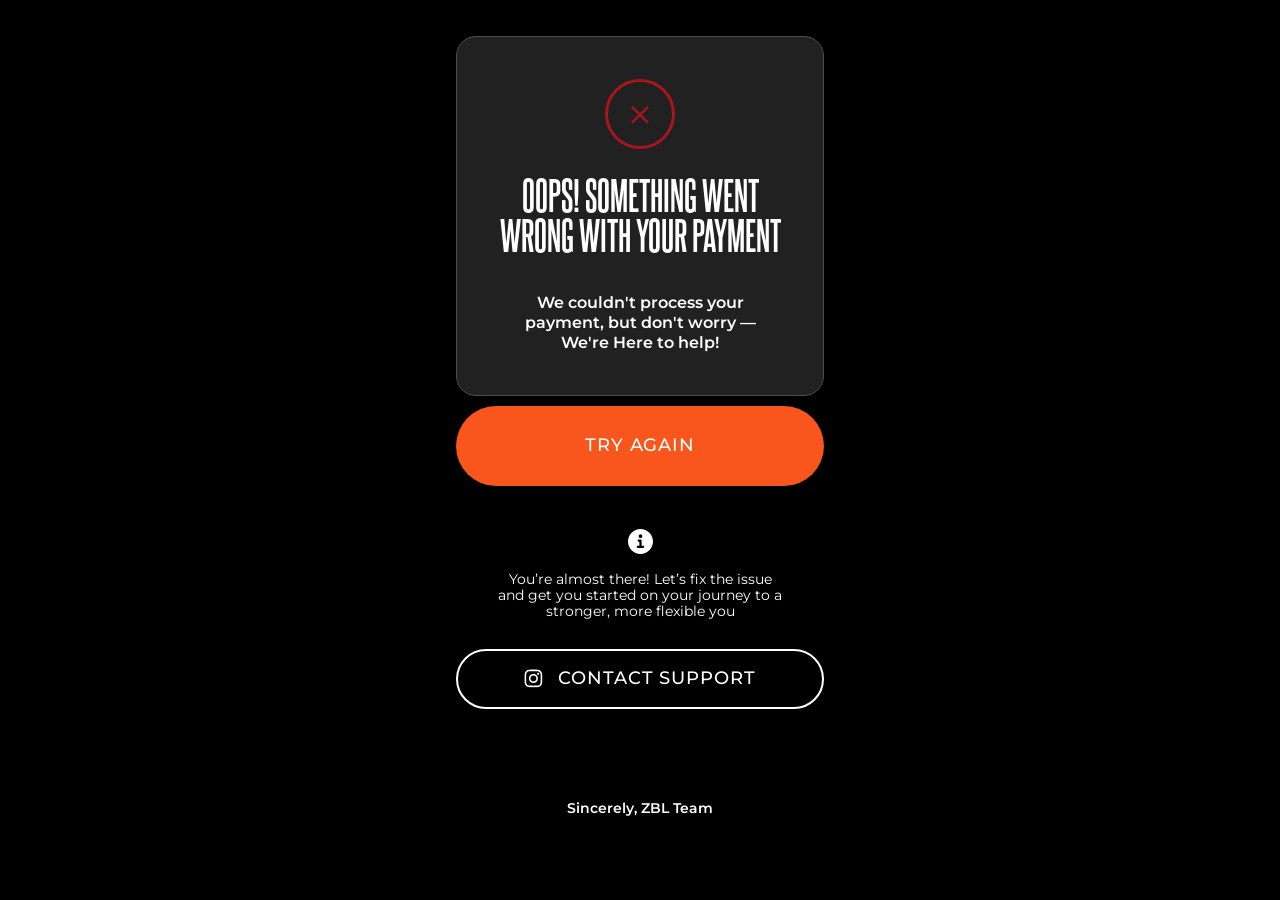
<file: failedpayment/index.html>
<!DOCTYPE html>
<html lang="en">
<head>

    <meta charset="UTF-8">
    <meta name="viewport" content="width=device-width, initial-scale=1.0">
    <link href="https://fonts.googleapis.com/css2?family=Montserrat:wght@250;300;400;500;600;700&display=swap"
        rel="stylesheet">
    <link href="https://fonts.googleapis.com/css2?family=Forum&display=swap" rel="stylesheet">
    <link rel="stylesheet" href="css/style.css">
    <link rel="stylesheet" href="css/fonts.css">
    <title>Something went wrong</title>
    <!-- Google Tag Manager -->
<script>(function(w,d,s,l,i){w[l]=w[l]||[];w[l].push({'gtm.start':
new Date().getTime(),event:'gtm.js'});var f=d.getElementsByTagName(s)[0],
j=d.createElement(s),dl=l!='dataLayer'?'&l='+l:'';j.async=true;j.src=
'https://www.googletagmanager.com/gtm.js?id='+i+dl;f.parentNode.insertBefore(j,f);
})(window,document,'script','dataLayer','GTM-K9M9JLQQ');</script>
<!-- End Google Tag Manager -->

</head>
<body> 
<!-- Google Tag Manager (noscript) -->
<noscript><iframe src="https://www.googletagmanager.com/ns.html?id=GTM-K9M9JLQQ"
height="0" width="0" style="display:none;visibility:hidden"></iframe></noscript>
<!-- End Google Tag Manager (noscript) -->

      <section class="container">
        <div class="wrap">
          <div class="circle">
            <svg width="18" height="19" viewBox="0 0 18 19" fill="none" xmlns="http://www.w3.org/2000/svg">
              <path d="M17.8985 2.53808L10.665 9.77158L17.7081 16.8147L15.9949 18.5279L8.95177 11.4848L1.71827 18.7183L0.0812134 17.0812L7.31471 9.84772L0.233498 2.7665L1.94669 1.05331L9.02791 8.13452L16.2614 0.901022L17.8985 2.53808Z" fill="#A9151D" />
            </svg> 
            </div> 
            <h3 class="title">Oops! Something went<br> wrong with your payment</h3>
            <p>We couldn't process your<br> payment, but don't worry —<br> We're Here to help!</p>
        </div>
       <a href="https://zubalenok.online/shop/item/12171"> <div class="btn">Try Again</div></a>
        <div class="info">
          <svg width="25" height="25" viewBox="0 0 25 25" fill="none" xmlns="http://www.w3.org/2000/svg">
  <g clip-path="url(#clip0_92_41)">
    <path fill-rule="evenodd" clip-rule="evenodd" d="M12.5 25C19.4036 25 25 19.4036 25 12.5C25 5.59645 19.4036 0 12.5 0C5.59645 0 0 5.59645 0 12.5C0 19.4036 5.59645 25 12.5 25ZM9.82143 16.7411C9.20504 16.7411 8.70536 17.2407 8.70536 17.8571C8.70536 18.4736 9.20504 18.9732 9.82143 18.9732H12.5H15.1786C15.795 18.9732 16.2946 18.4736 16.2946 17.8571C16.2946 17.2407 15.795 16.7411 15.1786 16.7411H13.6161V11.6071C13.6161 10.9907 13.1164 10.4911 12.5 10.4911H10.7143C10.0979 10.4911 9.59821 10.9907 9.59821 11.6071C9.59821 12.2235 10.0979 12.7232 10.7143 12.7232H11.3839V16.7411H9.82143ZM14.2857 7.14286C14.2857 8.12907 13.4862 8.92857 12.5 8.92857C11.5138 8.92857 10.7143 8.12907 10.7143 7.14286C10.7143 6.15664 11.5138 5.35714 12.5 5.35714C13.4862 5.35714 14.2857 6.15664 14.2857 7.14286Z" fill="white" />
  </g>
  <defs>
    <clipPath id="clip0_92_41">
      <rect width="25" height="25" fill="white" />
    </clipPath>
  </defs>
</svg>
<p>You’re almost there! Let’s fix the issue<br> and get you started on your journey to a<br> stronger, more flexible you</p>
        </div>
        <a href="https://www.instagram.com/zubalenok.team/">
        <div class="btn-inst">
          <svg width="19" height="19" viewBox="0 0 19 19" fill="none" xmlns="http://www.w3.org/2000/svg">
  <g clip-path="url(#clip0_92_48)">
    <path d="M15.2065 4.7119V4.71249C15.2065 5.29824 14.7316 5.77261 14.1464 5.77261C13.5613 5.77261 13.0863 5.29765 13.0863 4.71249C13.0863 4.12674 13.5613 3.65236 14.1464 3.65236C14.7316 3.65295 15.206 4.12674 15.2065 4.7119ZM9.4286 12.3744C7.80159 12.3744 6.48276 11.0556 6.48276 9.42854C6.48276 7.80152 7.80159 6.4827 9.4286 6.4827C11.0556 6.4827 12.3744 7.80152 12.3744 9.42854C12.3744 11.055 11.0562 12.3738 9.42978 12.3738H9.42919L9.4286 12.3744ZM9.4286 4.89104C6.92237 4.89104 4.8911 6.9229 4.8911 9.42854C4.8911 11.9342 6.92296 13.966 9.4286 13.966C11.9348 13.966 13.9661 11.9342 13.9661 9.42854C13.9661 9.42854 13.9661 9.42854 13.9661 9.42795C13.9661 6.92231 11.9348 4.89045 9.4286 4.89045C9.4286 4.89045 9.4286 4.89045 9.42801 4.89045L9.4286 4.89104ZM9.4286 2.18269C11.7875 2.18269 12.0686 2.19447 13.0003 2.23513C13.5913 2.2422 14.1535 2.35417 14.6738 2.55217L14.6402 2.54097C15.4146 2.84268 16.0156 3.44376 16.3109 4.19804L16.3179 4.21808C16.5042 4.70483 16.6149 5.2676 16.622 5.85511V5.85806C16.6639 6.79031 16.6733 7.07022 16.6733 9.42972C16.6733 11.7892 16.6621 12.0697 16.6191 13.0014C16.6079 13.593 16.4953 14.1552 16.2979 14.6755L16.3091 14.6414C16.1571 15.0397 15.932 15.3791 15.6473 15.6585L15.6467 15.6591C15.368 15.9443 15.0286 16.1694 14.6497 16.3126L14.6308 16.3191C14.1423 16.5053 13.5778 16.6161 12.9879 16.6231H12.9849C12.0468 16.665 11.7704 16.6744 9.4068 16.6744C7.042 16.6744 6.76621 16.6632 5.82866 16.6202C5.23466 16.609 4.67012 16.4964 4.14742 16.299L4.18219 16.3102C3.78384 16.1605 3.44441 15.9348 3.16744 15.649L3.16685 15.6485C2.87869 15.3715 2.65241 15.0315 2.51039 14.6508L2.5045 14.6325C2.31887 14.1446 2.20632 13.5806 2.19512 12.9914V12.9866C2.16212 12.0585 2.15034 11.7721 2.15034 9.4197C2.15034 7.0661 2.16212 6.77911 2.19512 5.83979C2.20632 5.24638 2.31828 4.68243 2.51569 4.16033L2.5045 4.1951C2.65005 3.79497 2.87692 3.45436 3.16626 3.17917L3.16744 3.17799C3.44323 2.88806 3.78325 2.66236 4.16451 2.5227L4.18278 2.51681C4.66776 2.32942 5.22817 2.21686 5.81392 2.20685H5.81805C6.75678 2.17385 7.03316 2.16265 9.39619 2.16265L9.4286 2.18269ZM9.4286 0.591614C7.02785 0.591614 6.7285 0.60281 5.78564 0.644649C5.01073 0.661149 4.27589 0.810828 3.59585 1.0707L3.64064 1.05597C3.02778 1.28992 2.50567 1.63701 2.0755 2.07426L2.07491 2.07485C1.63589 2.50502 1.28939 3.02772 1.06546 3.61111L1.05544 3.64058C0.8103 4.27583 0.660621 5.01126 0.644711 5.77851V5.78558C0.600514 6.72843 0.591675 7.02779 0.591675 9.42854C0.591675 11.8293 0.602871 12.1286 0.644711 13.0715C0.661211 13.8464 0.810889 14.5813 1.07076 15.2613L1.05603 15.2165C1.5251 16.4075 2.44969 17.332 3.61 17.7905L3.64064 17.8011C4.27589 18.0457 5.01132 18.1953 5.77857 18.2118H5.78564C6.7285 18.256 7.02785 18.2649 9.4286 18.2649C11.8294 18.2649 12.1287 18.2537 13.0716 18.2118C13.8465 18.1948 14.5813 18.0457 15.2614 17.7858L15.2166 17.8011C16.4075 17.332 17.3321 16.4075 17.7906 15.2471L17.8012 15.2165C18.0463 14.5813 18.1954 13.8458 18.2119 13.0786V13.0715C18.2561 12.1286 18.2649 11.8293 18.2649 9.42854C18.2649 7.02779 18.2537 6.72843 18.2119 5.78558C18.1948 5.01067 18.0457 4.27583 17.7859 3.59579L17.8012 3.64058C17.5666 3.02772 17.2201 2.50561 16.7823 2.07544L16.7817 2.07485C16.3515 1.63583 15.8288 1.28933 15.2454 1.0654L15.216 1.05538C14.5807 0.810239 13.8453 0.66056 13.078 0.644649H13.071C12.1281 0.600453 11.8288 0.591614 9.42801 0.591614H9.4286Z" fill="white" />
  </g>
  <defs>
    <clipPath id="clip0_92_48">
      <rect width="18.8571" height="18.8571" fill="white" />
    </clipPath>
  </defs>
</svg>
<p>Contact Support</p>
        </div></a>
        <p class="team">Sincerely, ZBL Team</p>
      </section>
</body>
</html>
</file>
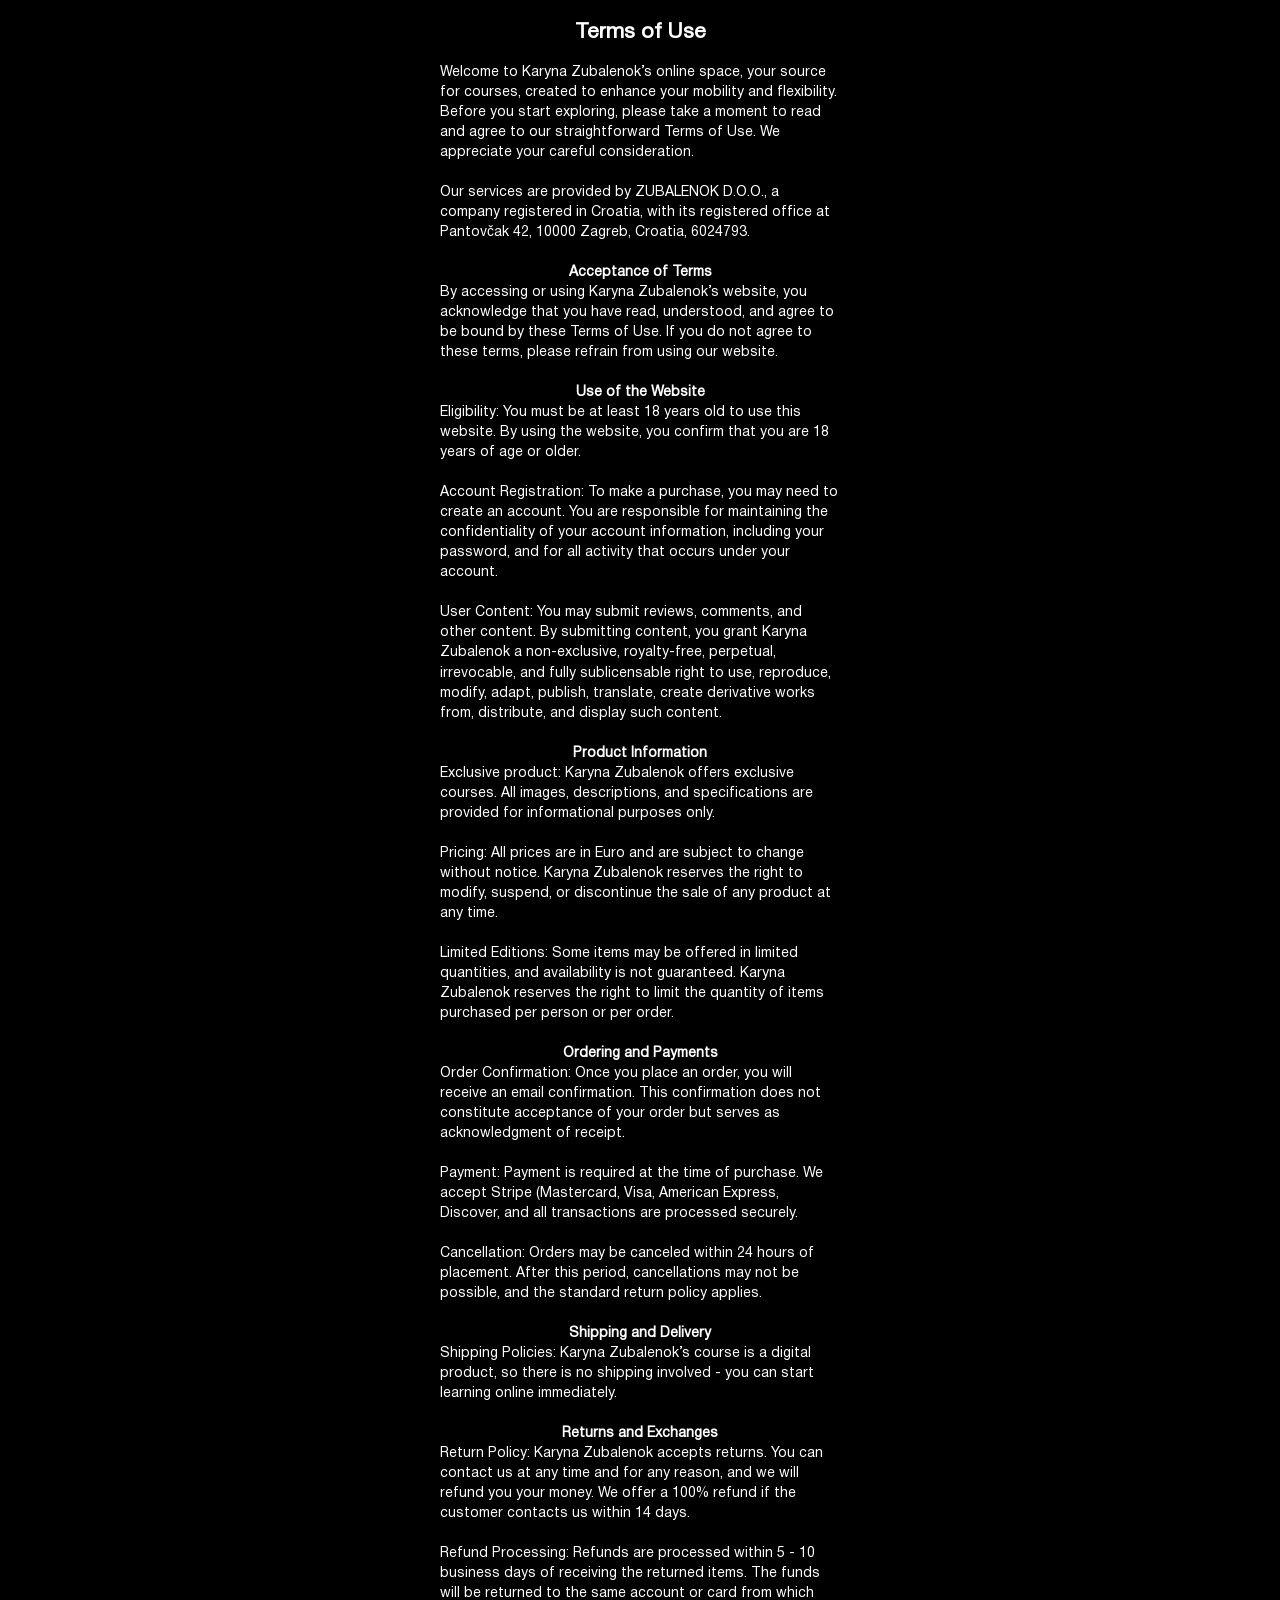
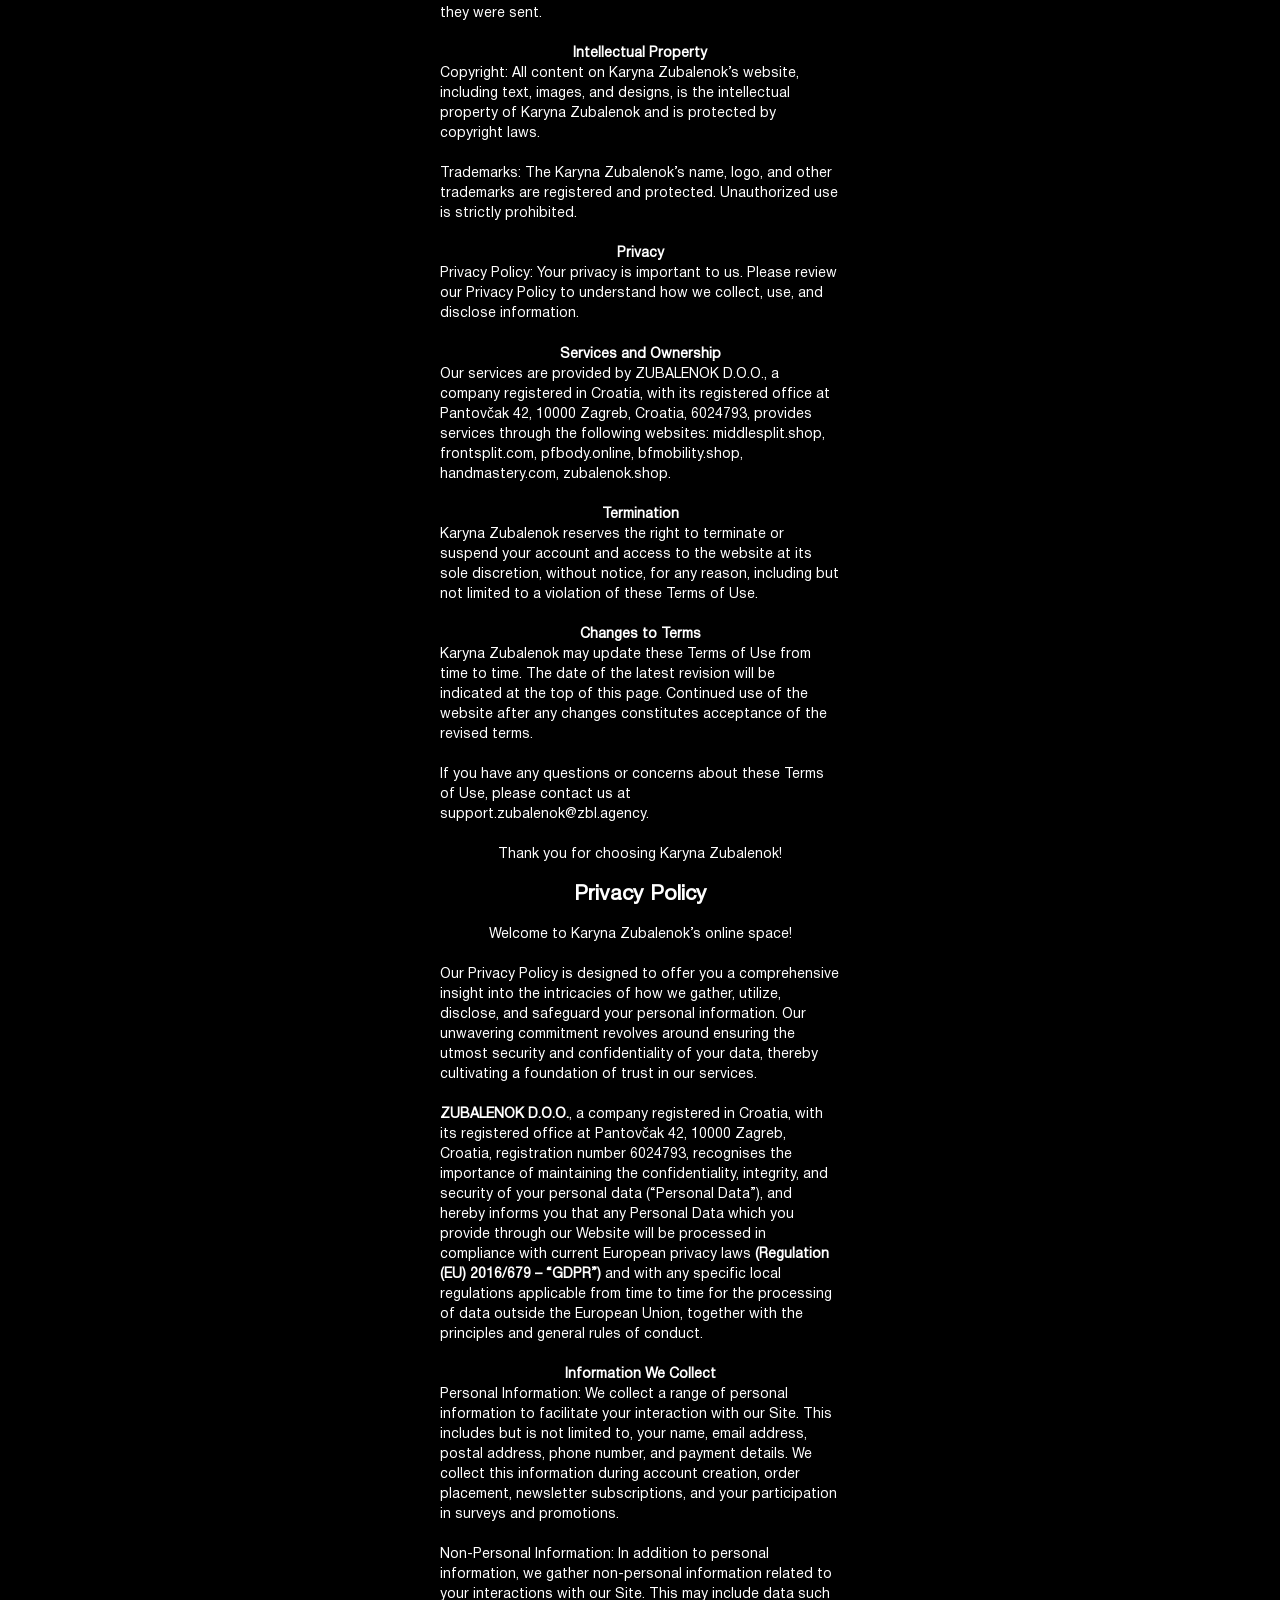
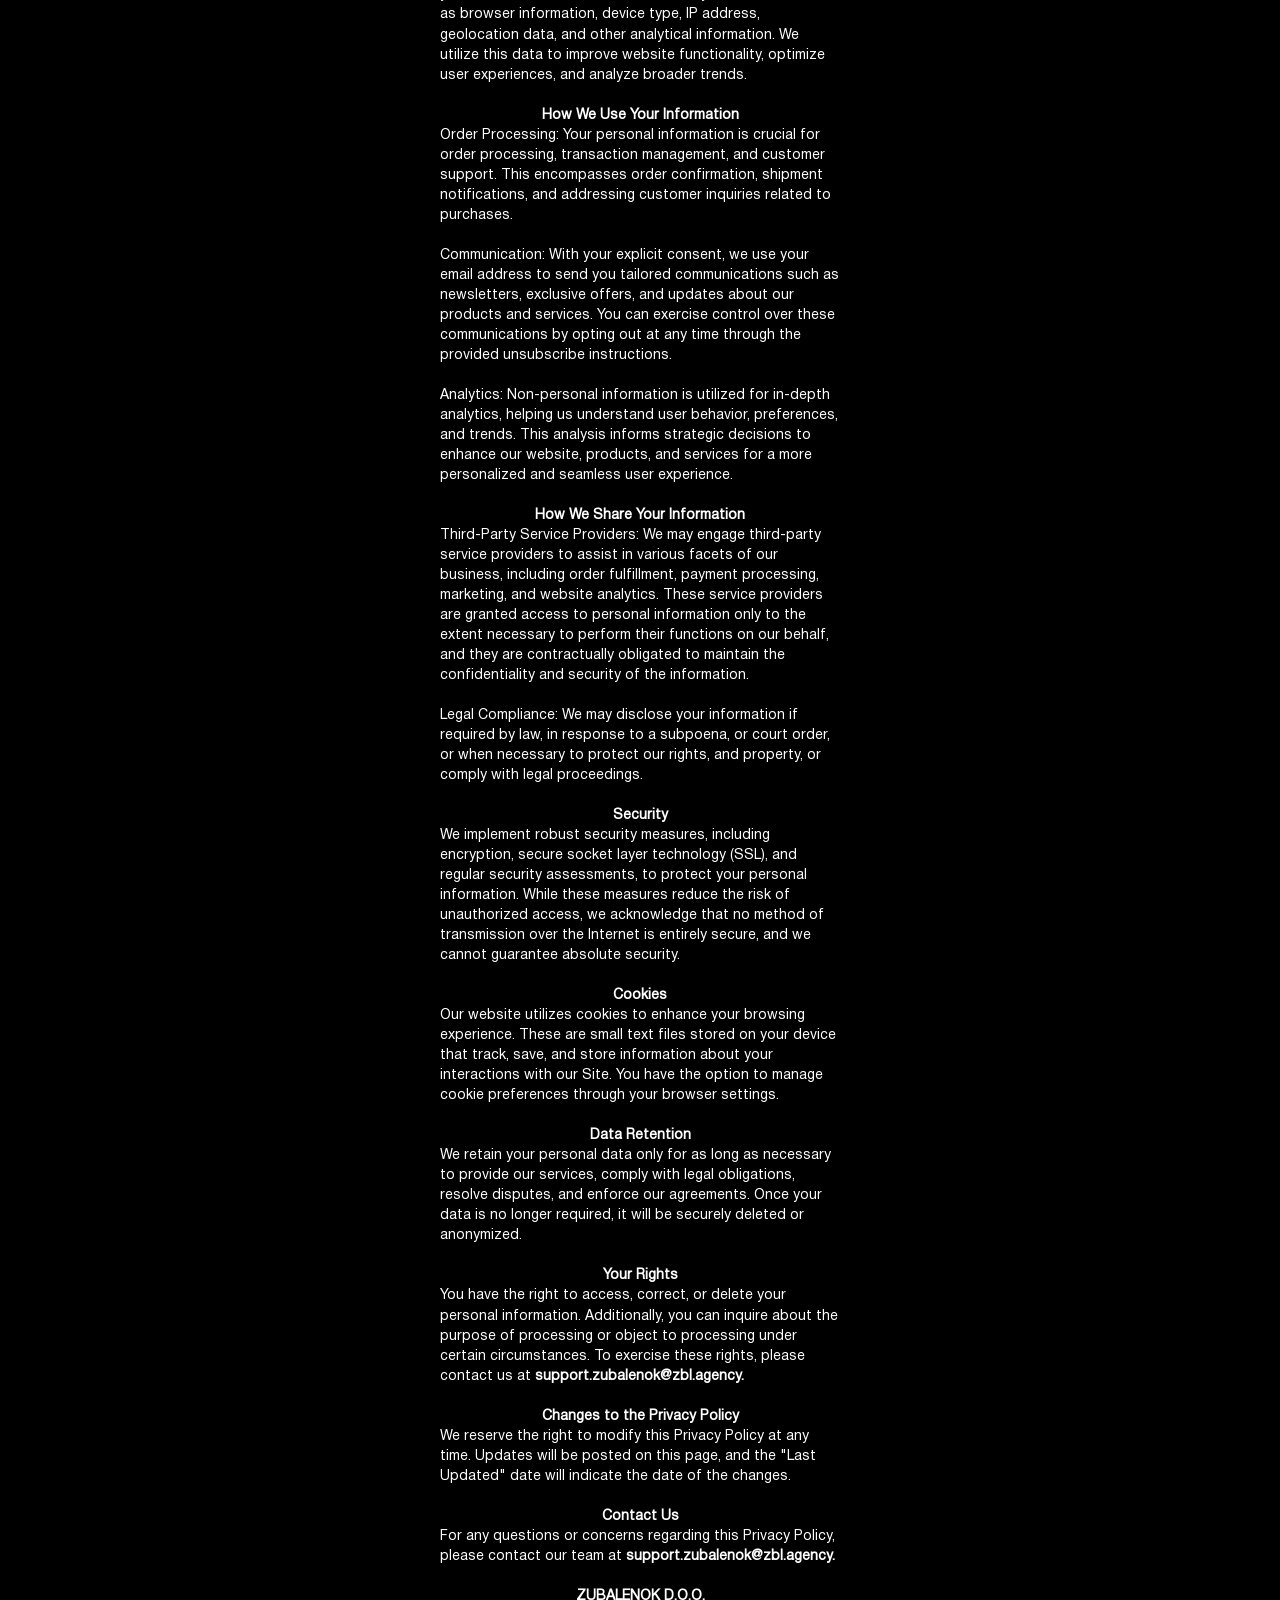
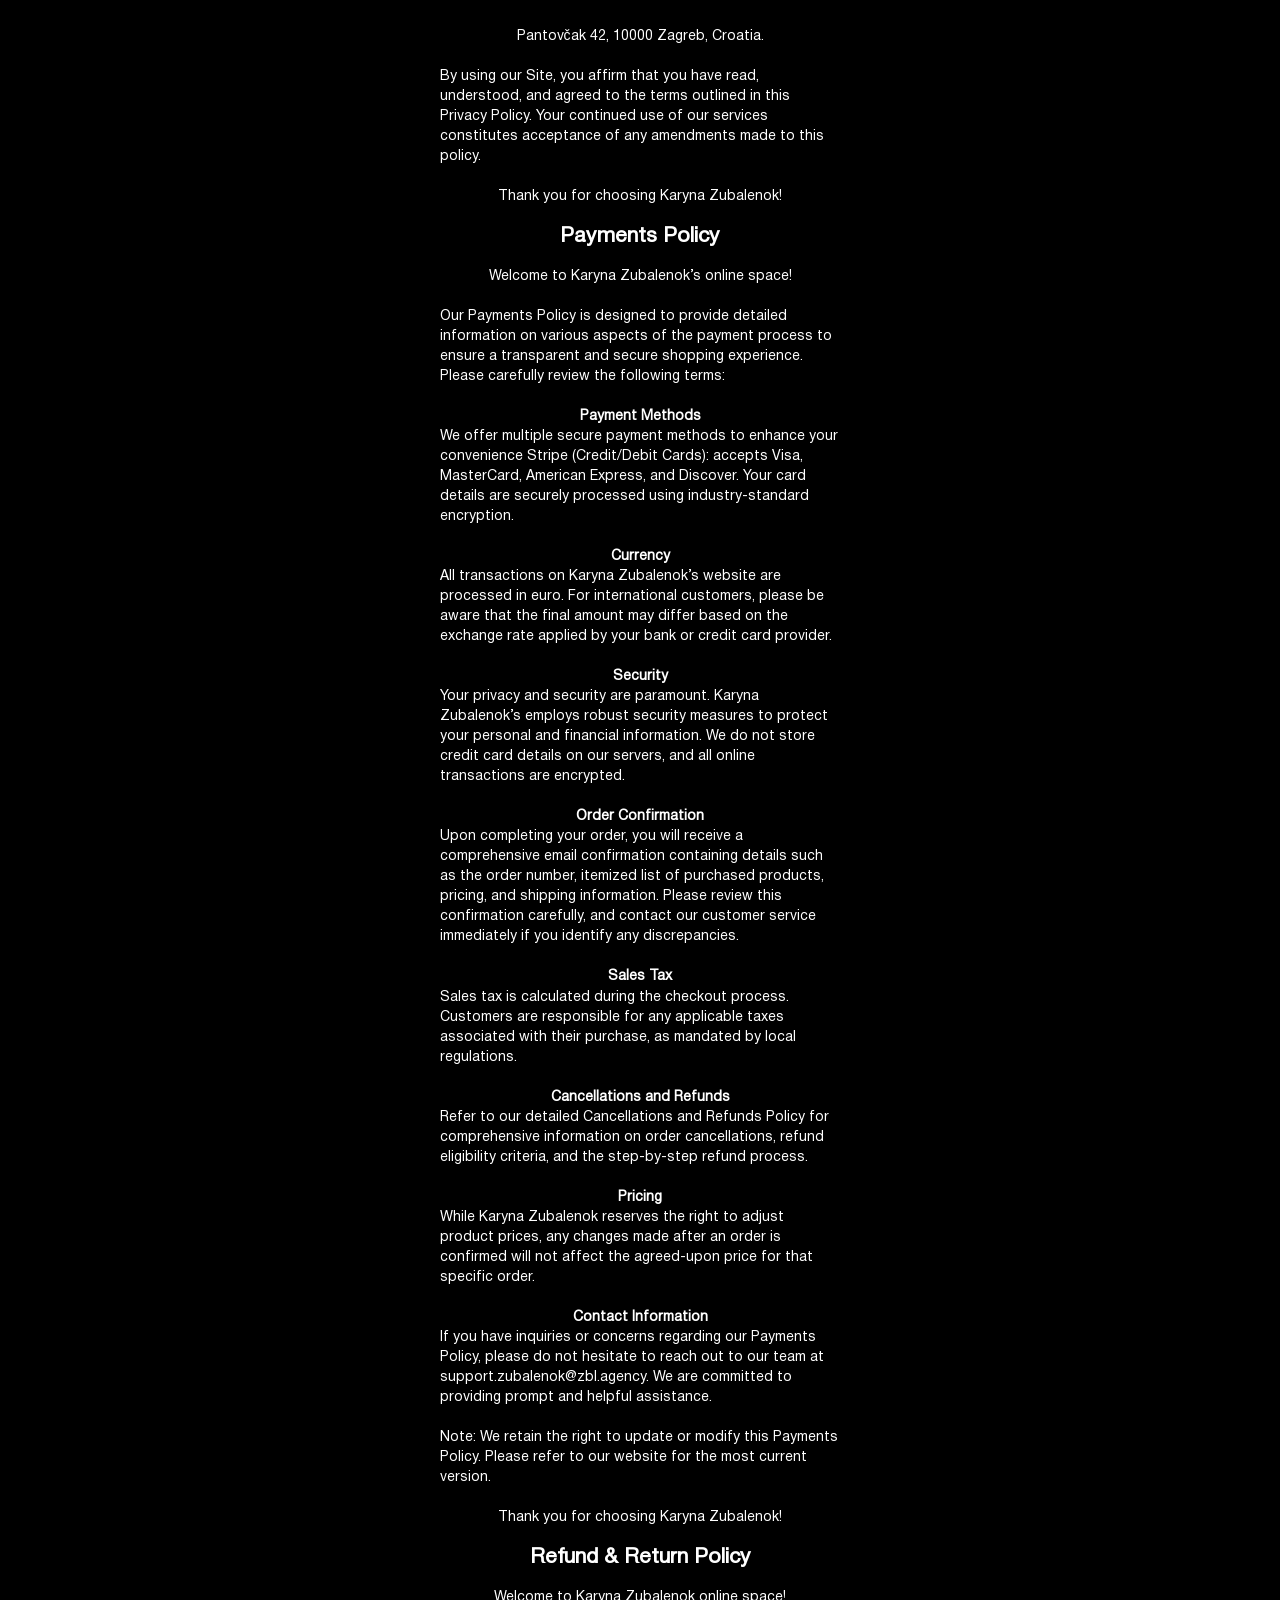
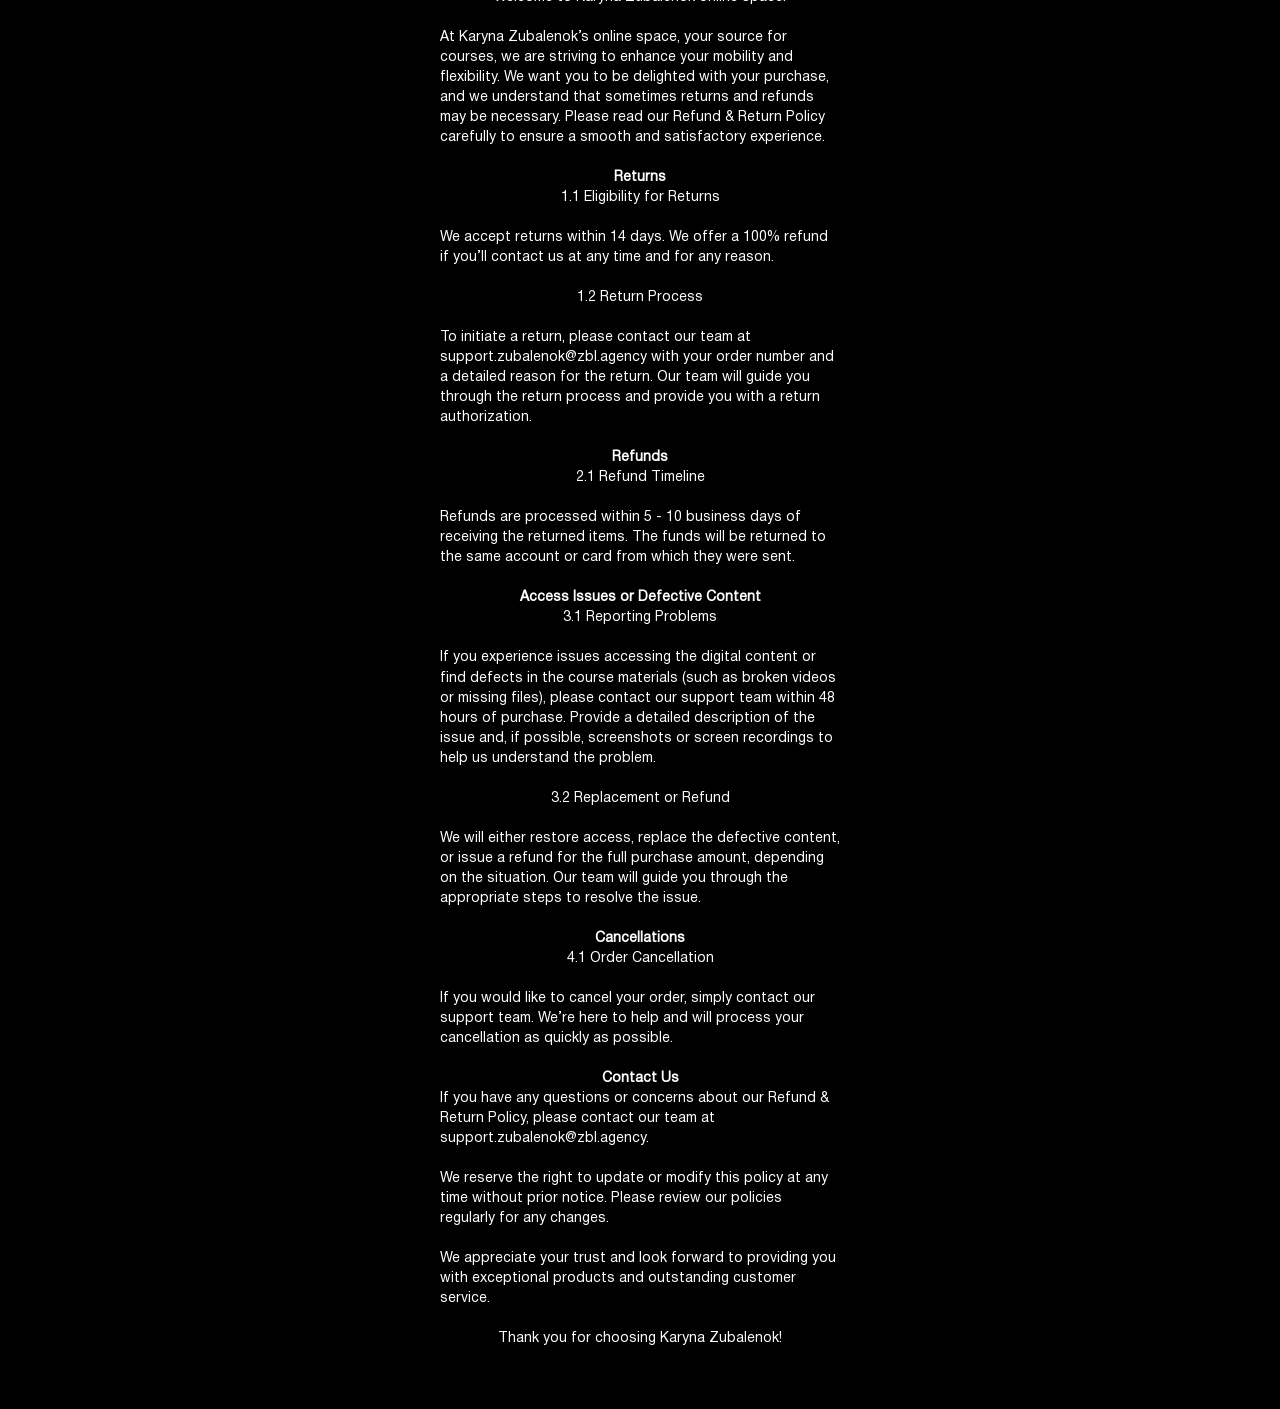
<file: policy/index.html>
<!DOCTYPE html>
<html lang="en">
<head>
    <meta charset="UTF-8">
    <meta name="viewport" content="width=device-width, initial-scale=1.0">
    <link href="https://fonts.googleapis.com/css2?family=Montserrat:wght@250;300;400;500;700&display=swap"
        rel="stylesheet">
    <link href="https://fonts.googleapis.com/css2?family=Forum&display=swap" rel="stylesheet">
    <link rel="stylesheet" href="css/style.css">
    <link rel="stylesheet" href="css/fonts.css">
    <title>Privacy Policy and User Agreement</title>

</head>
<body> 
    <div class="selection">
        <div class="head">
<h2>Terms of Use</h2><br>

<p>Welcome to Karyna Zubalenok’s online space, your source for courses, created to enhance your mobility and flexibility. Before you start exploring, 
please take a moment to read and agree to our straightforward Terms of Use. 
We appreciate your careful consideration.</p><br>
<p>Our services are provided by ZUBALENOK D.O.O., a company registered in Croatia, with its registered 
office at Pantovčak 42, 10000 Zagreb, Croatia, 6024793.</p><br>
<p><strong>Acceptance of Terms</strong></p>
<p>By accessing or using Karyna Zubalenok’s website, you acknowledge that you have read, understood, and agree to be bound by these Terms of Use. 
If you do not agree to these terms, please refrain from using our website.</p><br>

<p><strong>Use of the Website</strong></p>
<p>Eligibility: You must be at least 18 years old to use this website. By using the website, you confirm 
that you are 18 years of age or older.</p><br>

<p>Account Registration: To make a purchase, you may need to create an account. 
You are responsible for maintaining the confidentiality of 
your account information, including your password, and for all activity 
that occurs under your account.</p><br>

<p>User Content: You may submit reviews, comments, and other content. By submitting content, 
you grant Karyna Zubalenok a non-exclusive, royalty-free, perpetual, irrevocable, and fully 
sublicensable right to use, reproduce, modify, adapt, publish, translate, create derivative 
works from, distribute, and display such content.</p><br>

<p><strong>Product Information</strong></p>

<p>Exclusive product: Karyna Zubalenok offers exclusive courses. All images, descriptions, 
and specifications are provided for informational purposes only.</p><br>

<p>Pricing: All prices are in Euro and are subject to change without notice. Karyna Zubalenok 
reserves the right to modify, suspend, or discontinue the sale of any product at any time.</p><br>

<p>Limited Editions: Some items may be offered in limited quantities, and availability is not 
guaranteed. Karyna Zubalenok reserves the right to limit the quantity of items purchased per 
person or per order.</p><br>

<p><strong>Ordering and Payments</strong></p>

<p>Order Confirmation: Once you place an order, you will receive an email confirmation. This confirmation 
does not constitute acceptance of your order but serves as acknowledgment of receipt.</p><br>

<p>Payment: Payment is required at the time of purchase. We accept Stripe (Mastercard, Visa, American Express, 
Discover, and all transactions are processed securely.</p><br>

<p>Cancellation: Orders may be canceled within 24 hours of placement. After this period, cancellations may not 
be possible, and the standard return policy applies.</p><br>

<p><strong>Shipping and Delivery</strong></p>
<p>Shipping Policies: Karyna Zubalenok’s course is  a digital product, so there is no shipping involved - 
you can start learning online immediately.</p><br>

<p><strong>Returns and Exchanges</strong></p>
<p>Return Policy: Karyna Zubalenok accepts returns.  You can contact us at any time and for any reason, and 
we will refund you your money. We offer a 100% refund if the customer contacts us within 14 days.</p><br>

<p>Refund Processing: Refunds are processed within 5 - 10 business days of receiving the 
returned items. The funds will be returned to the same account or card from which they were sent.</p><br>

<p><strong>Intellectual Property</strong></p>

<p>Copyright: All content on Karyna Zubalenok’s website, including text, images, 
and designs, is the intellectual property of Karyna Zubalenok and is protected by copyright laws.</p><br>

<p>Trademarks: The Karyna Zubalenok’s name, logo, 
and other trademarks are registered and protected. Unauthorized use is strictly prohibited.</p><br>

<p><strong>Privacy</strong></p>

<p>Privacy Policy: Your privacy is important to us. Please review our Privacy Policy to 
understand how we collect, use, and disclose information.</p><br>

<p><strong>Services and Ownership</strong></p>

<p>Our services are provided by ZUBALENOK D.O.O., a company registered in Croatia, 
with its registered office at Pantovčak 42, 10000 Zagreb, Croatia, 6024793, provides services 
through the following websites: middlesplit.shop, frontsplit.com, pfbody.online, bfmobility.shop, 
handmastery.com, zubalenok.shop.</p><br>

<p><strong>Termination</strong></p>

<p>Karyna Zubalenok reserves the right to terminate or suspend your account and access to the 
website at its sole discretion, without notice, for any reason, including but not limited to a 
violation of these Terms of Use.</p><br>

<p><strong>Changes to Terms</strong></p>

<p>Karyna Zubalenok may update these Terms of Use from time to time. The date of the latest 
revision will be indicated at the top of this page. Continued use of the website after any 
changes constitutes acceptance of the revised terms.</p><br>

<p>If you have any questions or concerns about these Terms of Use, please contact us at 
support.zubalenok@zbl.agency.</p><br>

<p>Thank you for choosing Karyna Zubalenok!</p><br>

<h2>Privacy Policy</h2><br>

<p>Welcome to Karyna Zubalenok’s online space!</p><br>

<p>Our Privacy Policy is designed to offer you a comprehensive insight into the intricacies 
of how we gather, utilize, disclose, and safeguard your personal information. Our unwavering 
commitment revolves around ensuring the utmost security and confidentiality of your data, thereby 
cultivating a foundation of trust in our services.</p><br>

<p><b>ZUBALENOK D.O.O.</b>, a company registered in Croatia, with its registered office at Pantovčak 42, 
10000 Zagreb, Croatia, registration number 6024793, recognises the importance of maintaining the 
confidentiality, integrity, and security of your personal data (“Personal Data”), and hereby informs 
you that any Personal Data which you provide through our Website will be processed in compliance 
with current European privacy laws <b>(Regulation (EU) 2016/679 – “GDPR”)</b> and with any specific local 
regulations applicable from time to time for the processing of data outside the European Union, 
together with the principles and general rules of conduct.</p><br>

<p><strong>Information We Collect</strong></p>

<p>Personal Information:
We collect a range of personal information to facilitate your interaction with our Site. 
This includes but is not limited to, your name, email address, postal address, phone number, 
and payment details. We collect this information during account creation, order placement, 
newsletter subscriptions, and your participation in surveys and promotions.</p><br>
<p>Non-Personal Information:
In addition to personal information, we gather non-personal information related to your 
interactions with our Site. This may include data such as browser information, device type, 
IP address, geolocation data, and other analytical information. We utilize this data to improve 
website functionality, optimize user experiences, and analyze broader trends.</p><br>

<p><strong>How We Use Your Information</strong></p>
<p>Order Processing:
Your personal information is crucial for order processing, transaction management,
 and customer support. This encompasses order confirmation, shipment notifications, 
 and addressing customer inquiries related to purchases.
</p><br>

<p>Communication:
With your explicit consent, we use your email address to send you tailored communications 
such as newsletters, exclusive offers, and updates about our products and services. 
You can exercise control over these communications by opting out at any time through the 
provided unsubscribe instructions.
</p><br>

<p>Analytics:
Non-personal information is utilized for in-depth analytics, helping us understand user behavior, 
preferences, and trends. This analysis informs strategic decisions to enhance our website, products, 
and services for a more personalized and seamless user experience.</p><br>

<p><strong>How We Share Your Information</strong></p>

<p>Third-Party Service Providers:
We may engage third-party service providers to assist in various facets of our business, 
including order fulfillment, payment processing, marketing, and website analytics. These service 
providers are granted access to personal information only to the extent necessary to perform their 
functions on our behalf, and they are contractually obligated to maintain the confidentiality and 
security of the information.</p><br>

<p>Legal Compliance:
We may disclose your information if required by law, in response to a subpoena, or court order, 
or when necessary to protect our rights, and property, or comply with legal proceedings.</p><br>

<p><strong>Security</strong></p>
<p>We implement robust security measures, including encryption, secure socket layer technology (SSL), 
and regular security assessments, to protect your personal information. While these measures reduce 
the risk of unauthorized access, we acknowledge that no method of transmission over the Internet is 
entirely secure, and we cannot guarantee absolute security.</p><br>

<p><strong>Cookies</strong></p>
<p>Our website utilizes cookies to enhance your browsing experience. These are small text files 
stored on your device that track, save, and store information about your interactions with our Site. 
You have the option to manage cookie preferences through your browser settings.</p><br>

<p><strong>Data Retention</strong></p>
<p>We retain your personal data only for as long as necessary to provide our services, comply 
with legal obligations, resolve disputes, and enforce our agreements. Once your data is no longer 
required, it will be securely deleted or anonymized.</p><br>

<p><strong>Your Rights</strong></p>
<p>You have the right to access, correct, or delete your personal information. Additionally,
you can inquire about the purpose of processing or object to processing under certain circumstances. 
To exercise these rights, please contact us at <b>support.zubalenok@zbl.agency.</b></p><br>

<p><strong>Changes to the Privacy Policy</strong></p>
<p>We reserve the right to modify this Privacy Policy at any time. Updates will be posted on this page, and the 
"Last Updated" date will indicate the date of the changes.</p><br>

<p><strong>Contact Us</strong></p>
<p>For any questions or concerns regarding this Privacy Policy, please contact our team at 
<b>support.zubalenok@zbl.agency.</b></p><br>

<p><b>ZUBALENOK D.O.O.</b></p><br>

<p>Pantovčak 42, 10000 Zagreb, Croatia.</p><br>
<p>By using our Site, you affirm that you have read, understood, and agreed to the terms 
outlined in this Privacy Policy. Your continued use of our services constitutes acceptance of 
any amendments made to this policy.</p><br>

<p>Thank you for choosing Karyna Zubalenok!</p><br>

<h2>Payments Policy</h2><br>

<p>Welcome to Karyna Zubalenok’s online space!</p><br>
<p>Our Payments Policy is designed to provide detailed information on various aspects of 
the payment process to ensure a transparent and secure shopping experience. Please carefully 
review the following terms:</p><br>

<p><strong>Payment Methods</strong></p>
<p>We offer multiple secure payment methods to enhance your convenience Stripe (Credit/Debit Cards): 
accepts Visa, MasterCard, American Express, and Discover. Your card details are securely processed 
using industry-standard encryption.</p><br>

<p><strong>Currency</strong></p>
<p>All transactions on Karyna Zubalenok’s website are processed in euro. For international customers, 
please be aware that the final amount may differ based on the exchange rate applied by your bank or 
credit card provider.</p><br>

<p><strong>Security</strong></p>
<p>Your privacy and security are paramount. Karyna Zubalenok’s employs robust security measures to 
protect your personal and financial information. We do not store credit card details on our servers, 
and all online transactions are encrypted.</p><br>

<p><strong>Order Confirmation</strong></p>
<p>Upon completing your order, you will receive a comprehensive email confirmation containing 
details such as the order number, itemized list of purchased products, pricing, and shipping 
information. Please review this confirmation carefully, and contact our customer service 
immediately if you identify any discrepancies.</p><br>

<p><strong>Sales Tax</strong></p>
<p>Sales tax is calculated during the checkout process. Customers are responsible for any 
applicable taxes associated with their purchase, as mandated by local regulations.</p><br>

<p><strong>Cancellations and Refunds</strong></p>
<p>Refer to our detailed Cancellations and Refunds Policy for comprehensive information on order 
cancellations, refund eligibility criteria, and the step-by-step refund process.</p><br>

<p><strong>Pricing</strong></p>
<p>While Karyna Zubalenok reserves the right to adjust product prices, any changes made after an order
 is confirmed will not affect the agreed-upon price for that specific order.</p><br>
 
<p><strong>Contact Information</strong></p>
<p>If you have inquiries or concerns regarding our Payments Policy, please do not hesitate to reach out 
 to our team at support.zubalenok@zbl.agency. We are committed to providing prompt and helpful 
 assistance.</p><br>
 
 <p>Note: We retain the right to update or modify this Payments Policy. Please refer to our website for 
  the most current version.</p><br>
  
<p>Thank you for choosing Karyna Zubalenok!</p><br>

<h2>Refund & Return Policy</h2><br>

<p>Welcome to Karyna Zubalenok online space!</p><br>
<p>At Karyna Zubalenok’s online space, your source for courses, we are striving to enhance your 
mobility and flexibility. We want you to be delighted with your purchase, and we understand that 
sometimes returns and refunds may be necessary. Please read our Refund & Return Policy carefully 
to ensure a smooth and satisfactory experience.</p><br>

<p><strong>Returns</strong></p>

<p>1.1 Eligibility for Returns</p><br>
<p>We accept returns within 14 days. We offer a 100% refund if you’ll contact us at any 
time and for any reason.</p><br>

<p>1.2 Return Process</p><br>
<p>To initiate a return, please contact our team at support.zubalenok@zbl.agency with your 
order number and a detailed reason for the return. Our team will guide you through the return 
process and provide you with a return authorization.</p><br>

<p><strong>Refunds</strong></p>
<p>2.1 Refund Timeline</p><br>
<p>Refunds are processed within 5 - 10 business days of receiving the returned items. The funds will be 
returned to the same account or card from which they were sent.</p><br>

<p><strong>Access Issues or Defective Content</strong></p>
<p>3.1 Reporting Problems</p><br>
<p>If you experience issues accessing the digital content or find defects in the course materials 
(such as broken videos or missing files), please contact our support team within 48 hours of purchase. 
Provide a detailed description of the issue and, if possible, screenshots or screen recordings to 
help us understand the problem.</p><br>
<p>3.2 Replacement or Refund</p><br>
<p>We will either restore access, replace the defective content, or issue a refund for the full 
purchase amount, depending on the situation. Our team will guide you through the appropriate steps 
to resolve the issue.</p><br>

<p><strong>Cancellations</strong></p>
<p>4.1 Order Cancellation</p><br>
<p>If you would like to cancel your order, simply contact our support team. We’re here to help and will 
process your cancellation as quickly as possible.</p><br>

<p><strong>Contact Us</strong></p>
<p>If you have any questions or concerns about our Refund & Return Policy, please contact our team at 
support.zubalenok@zbl.agency.</p><br>
<p>We reserve the right to update or modify this policy at any time without prior notice. Please review our 
policies regularly for any changes.</p><br>
<p>We appreciate your trust and look forward to providing you with exceptional products and outstanding customer 
service.</p><br>
<p>Thank you for choosing Karyna Zubalenok!</p><br>

</body>
</html>
</file>
<file: failedpayment/css/style.css>
:root {
    --font-family: "Montserrat", sans-serif;
    --second-family: "Forum", sans-serif;
    --third-family: "Steelfish", sans-serif;
}
html {
    scroll-behavior: smooth;
    font: 400 2.3364485981vw/1.33 var(--font-family), sans-serif;
    font-weight: 400;
    line-height: 2rem;
    color: #fff;
}
a {
    display: contents;
    color: inherit;
    text-decoration-line: inherit;
}
* {
    box-sizing: border-box;
    margin: 0;
    padding: 0;
    transition: all 0.25s cubic-bezier(0.075, 0.82, 0.165, 1);
}
@media (min-width: 428px) {
    html {
        font: 400 10px var(--font-family), sans-serif;
    }
}

body {
    background-color: #000;
    max-width: 428px;
    margin: 0 auto;
    font-size: 1.4rem;
    font-weight: 400;
    line-height: 143%;
    position: relative;
    z-index: -1;
}
.container {
    padding-left: 3rem;
    padding-right: 3rem;
    margin: 0 auto;
}
.wrap{
    width: 100%;
    height: 36rem;
    background: #212121;
    border: 1px solid #4d4c4c;
    border-radius: 2rem;
    margin-top: 3.6rem;
    display: flex;
    align-items: center;
    flex-direction: column;
}
.circle{
     width: 7rem;
     height: 7rem;
     border-radius: 100%;
     border: 3px solid #a9151d;
     display: flex;
     align-items: center;
     justify-content: center;
     margin-top: 4.2rem;
     margin-bottom: 2.5rem;
}
.title{
    font-family: var(--third-family);
font-weight: 700;
font-size: 4rem;
line-height: 100%;
text-transform: uppercase;
text-align: center;
color: #fff;
margin-bottom: 3.9rem;
}
.wrap p{
    font-family: var(--font-family);
font-weight: 600;
font-size: 1.6rem;
line-height: 125%;
text-align: center;
color: #fff;
}
.btn{
    width: 100%;
    height: 8rem;
    border-radius: 15rem;
    background: #f9561d;
    font-family: var(--font-family);
font-weight: 500;
font-size: 1.8rem;
line-height: 139%;
letter-spacing: 0.05em;
text-transform: uppercase;
text-align: center;
color: #fff;
display: flex;
align-items: center;
justify-content: center;
margin-top: 1rem;
}
.info{
    display: flex;
    align-items: center;
    flex-direction: column;
    gap: 1.8rem;
    margin-top: 4.3rem;
    margin-bottom: 2.9rem;
}
.info p{
    font-family: var(--font-family);
font-weight: 400;
font-size: 1.4rem;
line-height: 114%;
text-align: center;
color: #fff;
}
.btn-inst{
    width: 100%;
    height: 6rem;
    border-radius: 15rem;
    border: 2px solid #fff;
    display: flex;
    align-items: center;
    justify-content: center;
    gap: 1.5rem;

}
.btn-inst p{
    font-family: var(--font-family);
font-weight: 500;
font-size: 1.8rem;
line-height: 139%;
letter-spacing: 0.05em;
text-transform: uppercase;
text-align: center;
color: #fff;
pointer-events: none;
}
.team{
    font-family: var(--font-family);
font-weight: 600;
font-size: 1.4rem;
line-height: 143%;
text-align: center;
color: #fff;
margin-top: 8.9rem;
}
</file>
<file: failedpayment/css/fonts.css>
@font-face {
	font-family: 'Steelfish';
	src: url('../fonts/SteelfishRg-Regular.woff2') format('woff2'), url('../fonts/SteelfishRg-Regular.woff') format('woff');
	font-weight: 400;
	font-style: normal;
}
@font-face {
	font-family: 'Steelfish';
	src: url('../fonts/SteelfishRg-Italic.woff2') format('woff2'), url('../fonts/SteelfishRg-Italic.woff') format('woff');
	font-weight: 400;
	font-style: italic;
}
@font-face {
	font-family: 'Steelfish';
	src: url('../fonts/SteelfishRg-Bold.woff2') format('woff2'), url('../fonts/SteelfishRg-Bold.woff') format('woff');
	font-weight: 700;
	font-style: normal;
}
@font-face {
	font-family: 'Steelfish';
	src: url('../fonts/SteelfishRg-BoldItalic.woff2') format('woff2'), url('../fonts/SteelfishRg-BoldItalic.woff') format('woff');
	font-weight: 700;
	font-style: italic;
}
@font-face {
	font-family: 'Steelfish';
	src: url('../fonts/SteelfishEb-Regular.woff2') format('woff2'), url('../fonts/SteelfishEb-Regular.woff') format('woff');
	font-weight: 800;
	font-style: normal;
}
@font-face {
	font-family: 'Steelfish';
	src: url('../fonts/SteelfishEb-Italic.woff2') format('woff2'), url('../fonts/SteelfishEb-Italic.woff') format('woff');
	font-weight: 800;
	font-style: italic;}
</file>
<file: policy/css/style.css>
:root {
    --title-font: 'SONGER Condensed';
    --content-font: 'Manrope';
    --font-family: 'Helvetica Neue';
}
html {
    scroll-behavior: smooth;
    font: 400 2.3364485981vw/1.33 var(--font-family), sans-serif;
    font-weight: 400;
    line-height: 2rem;
    color: #fff;
}
a {
    display: contents;
    color: inherit;
    text-decoration-line: inherit;
}
* {
    box-sizing: border-box;
    margin: 0;
    padding: 0;
    transition: all 0.25s cubic-bezier(0.075, 0.82, 0.165, 1);
}
@media (min-width: 428px) {
    html {
        font: 400 10px var(--font-family), sans-serif;
    }
}

body {
    background-color: #000;
    max-width: 428px;
    margin: 0 auto;
    font-size: 1.4rem;
    font-weight: 400;
    line-height: 143%;
    position: relative;
    z-index: -1;
}

.selection {
    padding-left: 1.4rem;
    padding-right: 1.4rem;
    margin: 0 auto;
    position: relative;
    z-index: -1;

}
.head-text{
    font-family: var(--font-family);
    font-weight: 400;
    font-size: 1.8rem;
    line-height: 111%;
    text-transform: uppercase;
    text-align: center;
    color: #fff;
    margin-bottom: 1.8rem;


}
.head-second-text{
    font-family: var(--font-family);
font-weight: 400;
font-size: 1.6rem;
line-height: 125%;
text-align: center;
color: #fff;
margin-bottom: 4rem;
}
.header-btn{
    height: 5rem;
    width: 24rem;
    border-radius: 15rem;
    border: 1px solid #fff;
    display: flex;
    justify-content: center;
    align-items: center;
    gap: 1.5rem;
    margin-bottom: 6rem;
}

.header-btn p{
    font-family: var(--font-family);
    font-weight: 400;
    font-size: 1.6rem;
    line-height: 121%;
    letter-spacing: 0.1em;
    text-transform: uppercase;
    text-align: center;
    color: #fff;
}

.second-head-text{
    font-family: var(--font-family), sans-serif;
    font-weight: 400;
    font-size: 1.6rem;
    line-height: 2rem;
    text-align: center;
    text-decoration: underline;
    padding-bottom: 6rem;
    padding-top: 3rem;
}
.bg{
    position: absolute;

}
.head img{
    display: flex;
    position: relative;
    z-index: 1;
    top: 0;
    margin-top: 3.6rem;
    max-width: 428px;
    margin-bottom: 2.4rem;
}
.head {
    padding-top: 2.3rem;
    display: flex;
    flex-direction: column;
    align-items: center;
    padding-bottom: 4rem;
    position: relative;
    z-index: -2;
}
.price-wrap{

}
.price-wrap h2{
    font-family: var(--font-family);
font-weight: 400;
font-size: 1.6rem;
line-height: 125%;
text-transform: uppercase;
text-align: center;
color: #f33918;
margin-bottom: 2.5rem;
}
.price-wrap img{
    width: 27.1rem;
    height: 7rem;
    position: relative;
    left: 50%;
    transform: translate(-50%);
}
.daily-wrap{
    width: 40rem;
    height: 48rem;
    background-image: url(../images/daily-bg.png);
    background-size: contain;
    background-repeat: no-repeat;
    padding-top: 3.3rem;
    margin-top: 1rem;
}
.daily-wrap h3{
    font-family: var(--title-font);
    font-weight: 400;
    font-size: 5rem;
    line-height: 90%;
    text-transform: uppercase;
    text-align: center;
    color: #fff;
    margin-bottom: 20.2rem;
}
.daily-text{
    font-family: var(--font-family);
    font-weight: 400;
    font-size: 1.6rem;
    line-height: 125%;

    text-align: center;
    color: #fff;
    margin-bottom: 2.2rem;
}
.daily-text2{
    font-family: var(--font-family);
font-weight: 400;
font-size: 1.6rem;
line-height: 125%;
text-align: center;
color: #fff;
text-transform: uppercase;
}
.daily-btn{
    width: 35rem;
    height: 7rem;
    display: flex;
    align-items: center;
    justify-content: center;
    border: 1px solid #fff;
    border-radius: 15rem;
    font-family: var(--font-family);
font-weight: 400;
font-size: 1.8rem;
line-height: 121%;
letter-spacing: 0.1em;
text-transform: uppercase;
text-align: center;
color: #fff;
margin-top: 3rem;
}
.daily-btn:hover{
    background: #fff;
    color: #000;
}
footer {
    margin-top: 8rem !important;
    margin-bottom: 2.8rem !important;
}
footer p{
    font-family: var(--font-family);
font-weight: 400;
font-size: 1.4rem;
line-height: 121%;
text-transform: uppercase;
color: #868686;
}
.footer-wrap{
    display: flex;
    justify-content: space-between;
    align-items: flex-end;
    padding-left: 1rem;
    padding-right: 1rem;
}
</file>
<file: policy/css/fonts.css>
@font-face {
    font-family: 'Bebas Neue';
    src: local('Bebas Neue Thin'), local('BebasNeue-Thin'), url('../fonts/bebasneuethin.woff2') format('woff2'), url('../fonts/bebasneuethin.woff') format('woff'), url('../fonts/bebasneuethin.ttf') format('truetype');
    font-weight: 100;
    font-style: normal;
}
@font-face {
    font-family: 'Bebas Neue';
    src: local('Bebas Neue Light'), local('BebasNeue-Light'), url('../fonts/bebasneuelight.woff2') format('woff2'), url('../fonts/bebasneuelight.woff') format('woff'), url('../fonts/bebasneuelight.ttf') format('truetype');
    font-weight: 200;
    font-style: normal;
}
@font-face {
    font-family: 'Bebas Neue';
    src: local('Bebas Neue Book'), local('BebasNeueBook'), url('../fonts/bebasneuebook.woff2') format('woff2'), url('../fonts/bebasneuebook.woff') format('woff'), url('../fonts/bebasneuebook.ttf') format('truetype');
    font-weight: 300;
    font-style: normal;
}
@font-face {
    font-family: 'Bebas Neue';
    src: local('Bebas Neue Regular'), local('BebasNeueRegular'), url('../fonts/bebasneueregular.woff2') format('woff2'), url('../fonts/bebasneueregular.woff') format('woff'), url('../fonts/bebasneueregular.ttf') format('truetype');
    font-weight: 400;
    font-style: normal;
}
@font-face {
    font-family: 'Bebas Neue';
    src: local('Bebas Neue Bold'), local('BebasNeueBold'), url('../fonts/bebasneuebold.woff2') format('woff2'), url('../fonts/bebasneuebold.woff') format('woff'), url('../fonts/bebasneuebold.ttf') format('truetype');
    font-weight: 700;
    font-style: normal;
}
/* cyrillic-ext */
@font-face {
    font-family: 'Manrope';
    font-style: normal;
    font-weight: 400;
    font-display: swap;
    src: url(../fonts/cyrillicext400.woff2) format('woff2');
    unicode-range: U+0460-052F, U+1C80-1C88, U+20B4, U+2DE0-2DFF, U+A640-A69F, U+FE2E-FE2F;
  }
  /* cyrillic */
  @font-face {
    font-family: 'Manrope';
    font-style: normal;
    font-weight: 400;
    font-display: swap;
    src: url(../fonts/cyrillic400.woff2) format('woff2'), url('../fonts/Manrope-Regular.ttf') format('truetype');
    unicode-range: U+0301, U+0400-045F, U+0490-0491, U+04B0-04B1, U+2116;
  }

  /* latin-ext */
  @font-face {
    font-family: 'Manrope';
    font-style: normal;
    font-weight: 400;
    font-display: swap;
    src: url(../fonts/latinext400.woff2) format('woff2');
    unicode-range: U+0100-02AF, U+0304, U+0308, U+0329, U+1E00-1E9F, U+1EF2-1EFF, U+2020, U+20A0-20AB, U+20AD-20C0, U+2113, U+2C60-2C7F, U+A720-A7FF;
  }
  /* latin */
  @font-face {
    font-family: 'Manrope';
    font-style: normal;
    font-weight: 400;
    font-display: swap;
    src: url(../fonts/latin400.woff2) format('woff2'), url('../fonts/Manrope-Regular.ttf') format('truetype');
    unicode-range: U+0000-00FF, U+0131, U+0152-0153, U+02BB-02BC, U+02C6, U+02DA, U+02DC, U+0304, U+0308, U+0329, U+2000-206F, U+2074, U+20AC, U+2122, U+2191, U+2193, U+2212, U+2215, U+FEFF, U+FFFD;
  }
  /* cyrillic-ext */
  @font-face {
    font-family: 'Manrope';
    font-style: normal;
    font-weight: 500;
    font-display: swap;
    src: url(../fonts/cyrext500.woff2) format('woff2');
    unicode-range: U+0460-052F, U+1C80-1C88, U+20B4, U+2DE0-2DFF, U+A640-A69F, U+FE2E-FE2F;
  }
  /* cyrillic */
  @font-face {
    font-family: 'Manrope';
    font-style: normal;
    font-weight: 500;
    font-display: swap;
    src: url(../fonts/cyr500.woff2) format('woff2'), url('../fonts/Manrope-Medium.ttf') format('truetype');
    unicode-range: U+0301, U+0400-045F, U+0490-0491, U+04B0-04B1, U+2116;
  }
 
  /* latin-ext */
  @font-face {
    font-family: 'Manrope';
    font-style: normal;
    font-weight: 500;
    font-display: swap;
    src: url(../fonts/latinext500.woff2) format('woff2');
    unicode-range: U+0100-02AF, U+0304, U+0308, U+0329, U+1E00-1E9F, U+1EF2-1EFF, U+2020, U+20A0-20AB, U+20AD-20C0, U+2113, U+2C60-2C7F, U+A720-A7FF;
  }
  /* latin */
  @font-face {
    font-family: 'Manrope';
    font-style: normal;
    font-weight: 500;
    font-display: swap;
    src: url(../fonts/latin500.woff2) format('woff2'), url('../fonts/Manrope-Medium.ttf') format('truetype');
    unicode-range: U+0000-00FF, U+0131, U+0152-0153, U+02BB-02BC, U+02C6, U+02DA, U+02DC, U+0304, U+0308, U+0329, U+2000-206F, U+2074, U+20AC, U+2122, U+2191, U+2193, U+2212, U+2215, U+FEFF, U+FFFD;
  }
  /* cyrillic-ext */
  @font-face {
    font-family: 'Manrope';
    font-style: normal;
    font-weight: 600;
    font-display: swap;
    src: url(../fonts/cyrext600.woff2) format('woff2');
    unicode-range: U+0460-052F, U+1C80-1C88, U+20B4, U+2DE0-2DFF, U+A640-A69F, U+FE2E-FE2F;
  }
  /* cyrillic */
  @font-face {
    font-family: 'Manrope';
    font-style: normal;
    font-weight: 600;
    font-display: swap;
    src: url(../fonts/cyr600.woff2) format('woff2'), url('../fonts/Manrope-SemiBold.ttf') format('truetype');
    unicode-range: U+0301, U+0400-045F, U+0490-0491, U+04B0-04B1, U+2116;
  }
 
  /* latin-ext */
  @font-face {
    font-family: 'Manrope';
    font-style: normal;
    font-weight: 600;
    font-display: swap;
    src: url(../fonts/latinext600.woff2) format('woff2');
    unicode-range: U+0100-02AF, U+0304, U+0308, U+0329, U+1E00-1E9F, U+1EF2-1EFF, U+2020, U+20A0-20AB, U+20AD-20C0, U+2113, U+2C60-2C7F, U+A720-A7FF;
  }
  /* latin */
  @font-face {
    font-family: 'Manrope';
    font-style: normal;
    font-weight: 600;
    font-display: swap;
    src: url(../fonts/latin600.woff2) format('woff2'), url('../fonts/Manrope-SemiBold.ttf') format('truetype');
    unicode-range: U+0000-00FF, U+0131, U+0152-0153, U+02BB-02BC, U+02C6, U+02DA, U+02DC, U+0304, U+0308, U+0329, U+2000-206F, U+2074, U+20AC, U+2122, U+2191, U+2193, U+2212, U+2215, U+FEFF, U+FFFD;
  }
  /* cyrillic-ext */
  @font-face {
    font-family: 'Manrope';
    font-style: normal;
    font-weight: 700;
    font-display: swap;
    src: url(../fonts/cyrext700.woff2) format('woff2');
    unicode-range: U+0460-052F, U+1C80-1C88, U+20B4, U+2DE0-2DFF, U+A640-A69F, U+FE2E-FE2F;
  }
  /* cyrillic */
  @font-face {
    font-family: 'Manrope';
    font-style: normal;
    font-weight: 700;
    font-display: swap;
    src: url(../fonts/cyr700.woff2) format('woff2'), url('../fonts/Manrope-Bold.ttf') format('truetype');
    unicode-range: U+0301, U+0400-045F, U+0490-0491, U+04B0-04B1, U+2116;
  }

  /* latin-ext */
  @font-face {
    font-family: 'Manrope';
    font-style: normal;
    font-weight: 700;
    font-display: swap;
    src: url(../fonts/latin-ext700.woff2) format('woff2');
    unicode-range: U+0100-02AF, U+0304, U+0308, U+0329, U+1E00-1E9F, U+1EF2-1EFF, U+2020, U+20A0-20AB, U+20AD-20C0, U+2113, U+2C60-2C7F, U+A720-A7FF;
  }
  /* latin */
  @font-face {
    font-family: 'Manrope';
    font-style: normal;
    font-weight: 700;
    font-display: swap;
    src: url(../fonts/latin700.woff2) format('woff2'), url('../fonts/Manrope-Bold.ttf') format('truetype');
    unicode-range: U+0000-00FF, U+0131, U+0152-0153, U+02BB-02BC, U+02C6, U+02DA, U+02DC, U+0304, U+0308, U+0329, U+2000-206F, U+2074, U+20AC, U+2122, U+2191, U+2193, U+2212, U+2215, U+FEFF, U+FFFD;
  }
  @font-face {
    font-family: 'Helvetica Neue';
    src: local('Helvetica Neue Light'), local('Helvetica-Neue-Light'),
        url('../fonts/HelveticaNeueCyr-Light.woff2') format('woff2'),
        url('../fonts/HelveticaNeueCyr-Light.woff') format('woff'),
        url('../fonts/HelveticaNeueCyr-Light.ttf') format('truetype');
    font-weight: 300;
    font-style: normal;
  }
  @font-face {
    font-family: 'Helvetica Neue';
    src: local('Helvetica Neue Roman'), local('Helvetica-Neue-Roman'),
        url('../fonts/HelveticaNeueCyr-Roman.woff2') format('woff2'),
        url('../fonts/HelveticaNeueCyr-Roman.woff') format('woff'),
        url('../fonts/HelveticaNeueCyr-Roman.ttf') format('truetype');
    font-weight: 400;
    font-style: normal;
  }

  @font-face {
    font-family: 'SONGER Condensed';
    src: local('SONGER Condensed'), local('SONGERCondensed') url('../fonts/SONGERCondensed.woff2') format('woff2'), url('../fonts/SONGERCondensed.woff') format('woff');
    font-weight: 400;
    font-style: normal;
  }
</file>
